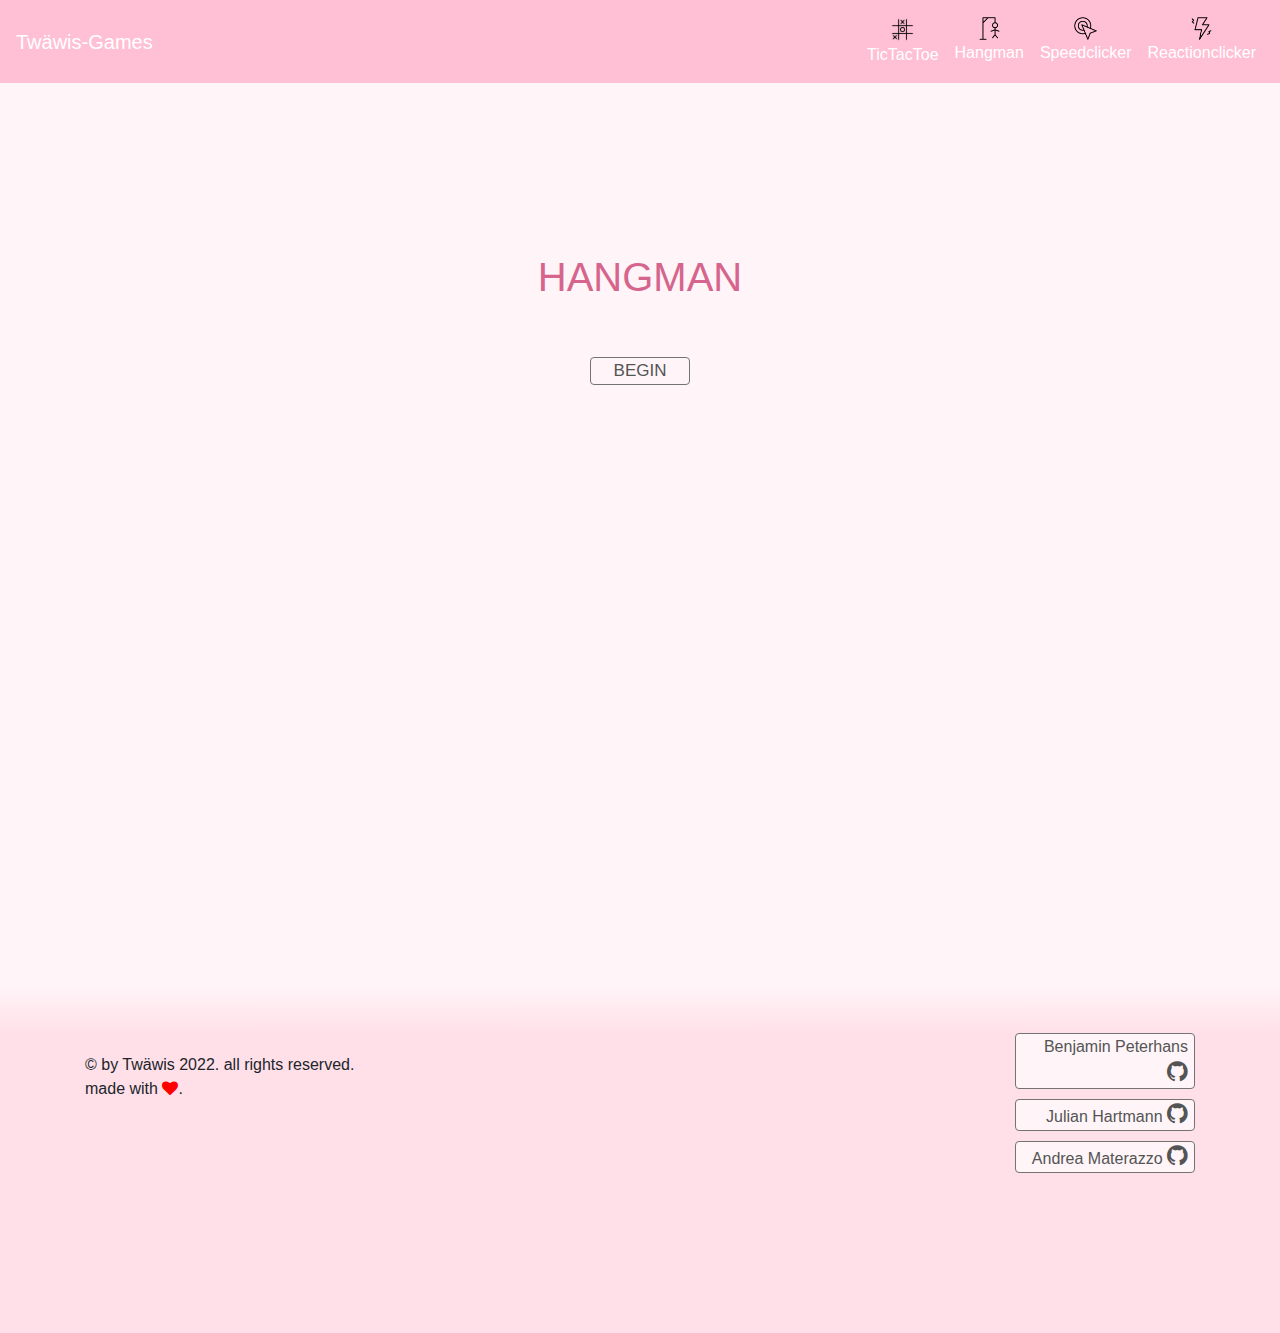
<file: Views/hangman.html>
<!DOCTYPE html>
<html lang="en">

<!-- head section starts -->

<head>
    <title>Twäwis-Games - Hangman</title>
    <meta charset="utf-8">
    <meta name="viewport" content="width=device-width, initial-scale=1.0">
    
    <link rel="stylesheet" href="https://cdnjs.cloudflare.com/ajax/libs/font-awesome/4.7.0/css/font-awesome.min.css">

    <link rel="stylesheet" href="../Contents/Bootstrap/bootstrap.min.css">
    <link rel="stylesheet" href="../Contents/style.css">
    <link rel="stylesheet" href="../Contents/hangman.css">
</head>
<!-- head section ends -->

<!-- body section starts -->

<body>

    <!-- nav section starts -->
    <nav class="navbar navbar-expand-md navbar-dark">
        <a class="navbar-brand menuitem" href="../index.html">Twäwis-Games</a>
        <button class="navbar-toggler" type="button" data-toggle="collapse" data-target="#collapsibleNavbar">
            <span class="navbar-toggler-icon"></span>
        </button>
        <div class="collapse navbar-collapse" id="collapsibleNavbar">
            <ul class="navbar-nav ml-auto">
                <li class="nav-item">
                    <a href="tictactoe.html" class="nav-link text-white menuitem">
                        <img src="../Images/tictactoe.png" alt="TicTacToe Icon" width="27px">
                        <br>
                        TicTacToe
                    </a>
                </li>
                <li class="nav-item">
                    <a href="hangman.html" class="nav-link text-white menuitem">
                        <img src="../Images/hangman.png" alt="Hangman Icon" width="25px">
                        <br>
                        Hangman
                    </a>
                </li>
                <li class="nav-item">
                    <a href="speedclicker.html" class="nav-link text-white menuitem">
                        <img src="../Images/speedclicker.png" alt="Speedclicker Icon" width="25px">
                        <br>
                        Speedclicker
                    </a>
                </li>
                <li class="nav-item">
                    <a href="reactionclicker.html" class="nav-link text-white menuitem">
                        <img src="../Images/reactionclicker.png" alt="Reactionclicker Icon" width="25px">
                        <br>
                        Reactionclicker
                    </a>
                </li>
            </ul>
        </div>
    </nav>
    <!-- nav section ends -->

    <!-- grid section starts -->
    <div class="grid">

        <!-- main section starts -->
        <main>
            <div class="container main">
                <section id="gameContent">
                </section>
            </div>
        </main>
        <!-- main section ends -->

        <div id="gradient"></div>

        <!-- footer section starts -->
        <footer>
            <div class="container footer footergrid">
                <button onclick="topFunction()" id="goTopBtn" title="Go to top">&#x21be</button>
                <div style="margin-top:20px;" id="copyright" class="footercontent">
                    <p>
                        <span>&#169;</span> by Twäwis 2022. all rights reserved.<br>made with <i class="fa fa-heart"
                            style="color:red"></i>.
                    </p>
                </div>
                <div id="links" class="footercontent">
                    <div id="buttons">
                        <button class="buttonlink" id="benjy">Benjamin Peterhans <i class="fa fa-github" style="font-size:24px"></i></button>
                        <br>
                        <button class="buttonlink" id="ju">Julian Hartmann <i class="fa fa-github" style="font-size:24px"></i></button>
                        <br>
                        <button class="buttonlink" id="andrus">Andrea Materazzo <i class="fa fa-github" style="font-size:24px"></i></button>
                    </div>
                </div>
            </div>
        </footer>
        <!-- main section ends -->

    </div>
    <!-- grid section ends -->

    <!-- script section starts -->
    <script src="../Scripts/jQuery/jquery-3.6.1.min.js"></script>
    <script src="../Scripts/Popper/popper.min.js"></script>
    <script src="../Scripts/Bootstrap/bootstrap.bundle.min.js"></script>
    <script src="../Scripts/goTopBtn.js"></script>
    <script src="../Scripts/hangman.js"></script>
    <script src="../Scripts/navigation.js"></script>
    <script src="../Scripts/gitbtn.js"></script>
    <!-- script section ends -->

</body>
<!-- main section ends -->

</html>
</file>
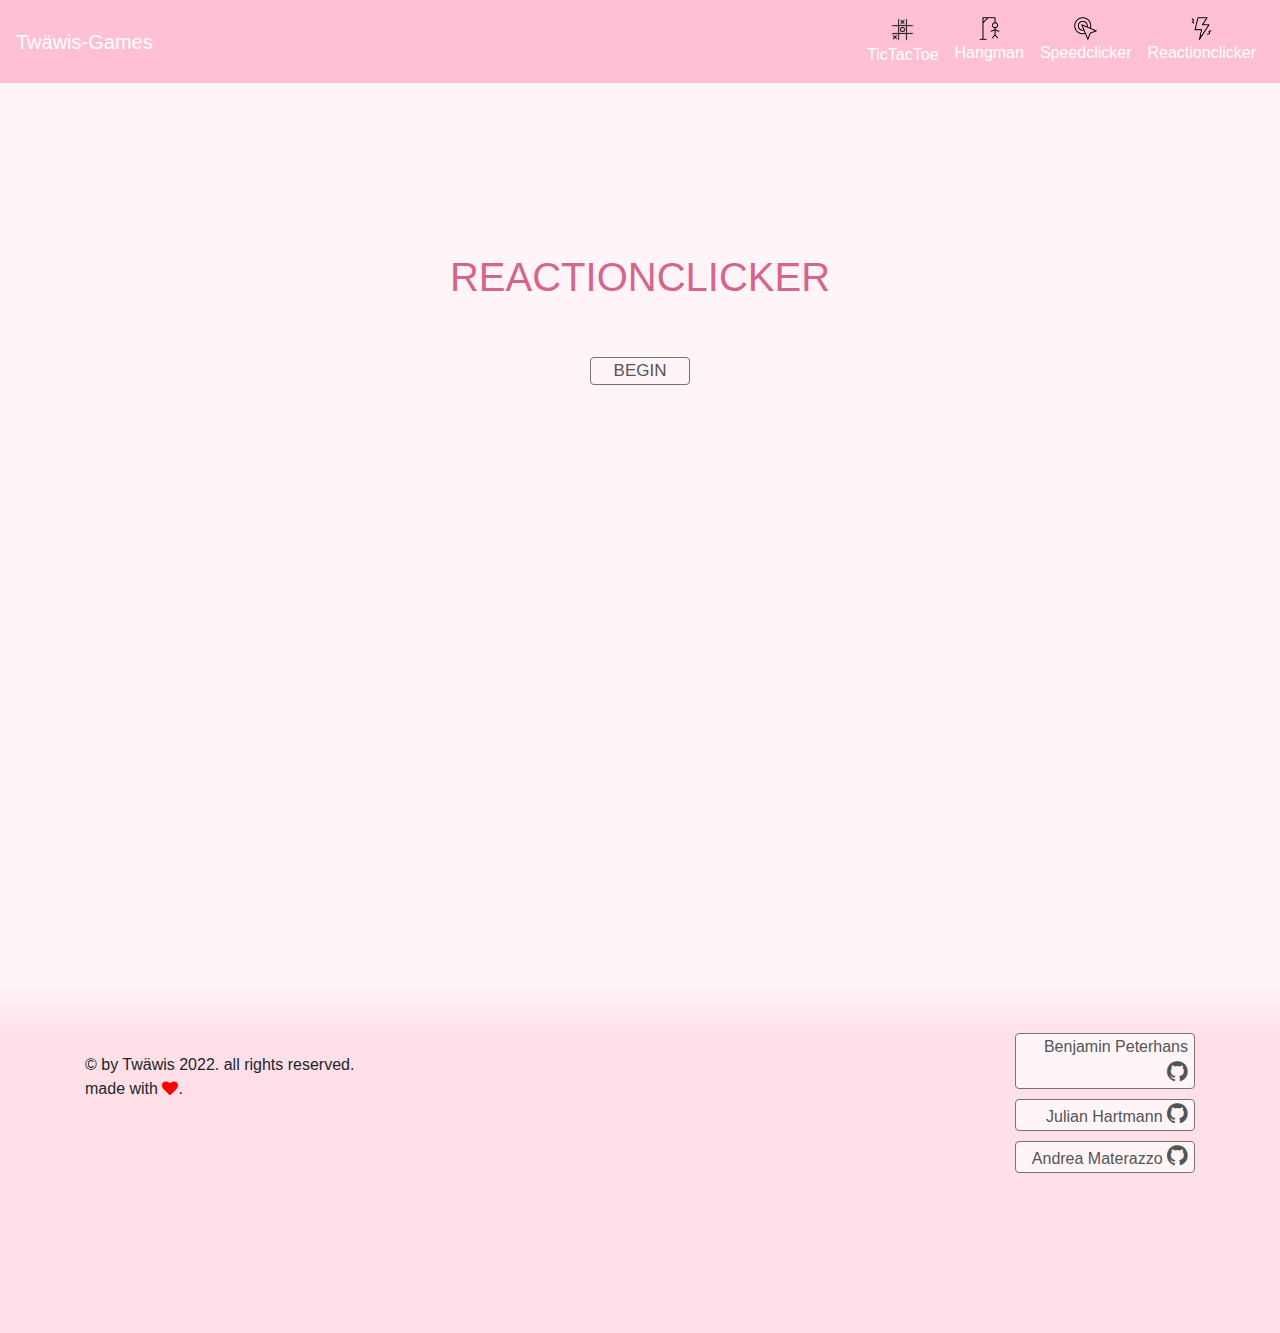
<file: Views/reactionclicker.html>
<!DOCTYPE html>
<html lang="en">

<!-- head section starts -->

<head>
    <title>Twäwis-Games - Reactionclicker</title>
    <meta charset="utf-8">
    <meta name="viewport" content="width=device-width, initial-scale=1.0">

    <link rel="stylesheet" href="https://cdnjs.cloudflare.com/ajax/libs/font-awesome/4.7.0/css/font-awesome.min.css">

    <link rel="stylesheet" href="../Contents/Bootstrap/bootstrap.min.css">
    <link rel="stylesheet" href="../Contents/style.css">
    <link rel="stylesheet" href="../Contents/reactionclicker.css">
</head>
<!-- head section ends -->

<!-- body section starts -->

<body>

    <!-- nav section starts -->
    <nav class="navbar navbar-expand-md navbar-dark">
        <a class="navbar-brand menuitem" href="../index.html">Twäwis-Games</a>
        <button class="navbar-toggler" type="button" data-toggle="collapse" data-target="#collapsibleNavbar">
            <span class="navbar-toggler-icon"></span>
        </button>
        <div class="collapse navbar-collapse" id="collapsibleNavbar">
            <ul class="navbar-nav ml-auto">
                <li class="nav-item">
                    <a href="tictactoe.html" class="nav-link text-white menuitem">
                        <img src="../Images/tictactoe.png" alt="TicTacToe Icon" width="27px">
                        <br>
                        TicTacToe
                    </a>
                </li>
                <li class="nav-item">
                    <a href="hangman.html" class="nav-link text-white menuitem">
                        <img src="../Images/hangman.png" alt="Hangman Icon" width="25px">
                        <br>
                        Hangman
                    </a>
                </li>
                <li class="nav-item">
                    <a href="speedclicker.html" class="nav-link text-white menuitem">
                        <img src="../Images/speedclicker.png" alt="Speedclicker Icon" width="25px">
                        <br>
                        Speedclicker
                    </a>
                </li>
                <li class="nav-item">
                    <a href="reactionclicker.html" class="nav-link text-white menuitem">
                        <img src="../Images/reactionclicker.png" alt="Reactionclicker Icon" width="25px">
                        <br>
                        Reactionclicker
                    </a>
                </li>
            </ul>
        </div>
    </nav>
    <!-- nav section ends -->

    <!-- grid section starts -->
    <div class="grid">

        <!-- main section starts -->
        <main>
            <div class="container main">
                <section id="gameContent">
                </section>
            </div>
        </main>
        <!-- main section ends -->

        <div id="gradient"></div>

        <!-- footer section starts -->
        <footer>
            <div class="container footer footergrid">
                <button onclick="topFunction()" id="goTopBtn" title="Go to top">&#x21be</button>
                <div style="margin-top:20px;" id="copyright" class="footercontent">
                    <p>
                        <span>&#169;</span> by Twäwis 2022. all rights reserved.<br>made with <i class="fa fa-heart"
                            style="color:red"></i>.
                    </p>
                </div>
                <div id="links" class="footercontent">
                    <div id="buttons">
                        <button class="buttonlink" id="benjy">Benjamin Peterhans <i class="fa fa-github" style="font-size:24px"></i></button>
                        <br>
                        <button class="buttonlink" id="ju">Julian Hartmann <i class="fa fa-github" style="font-size:24px"></i></button>
                        <br>
                        <button class="buttonlink" id="andrus">Andrea Materazzo <i class="fa fa-github" style="font-size:24px"></i></button>
                    </div>
                </div>
            </div>
        </footer>
        <!-- main section ends -->

    </div>
    <!-- grid section ends -->

    <!-- script section starts -->
    <script src="../Scripts/jQuery/jquery-3.6.1.min.js"></script>
    <script src="../Scripts/Popper/popper.min.js"></script>
    <script src="../Scripts/Bootstrap/bootstrap.bundle.min.js"></script>
    <script src="../Scripts/goTopBtn.js"></script>
    <script src="../Scripts/reactionclicker.js"></script>
    <script src="../Scripts/navigation.js"></script>
    <script src="../Scripts/gitbtn.js"></script>
    <!-- script section ends -->

</body>
<!-- main section ends -->

</html>
</file>
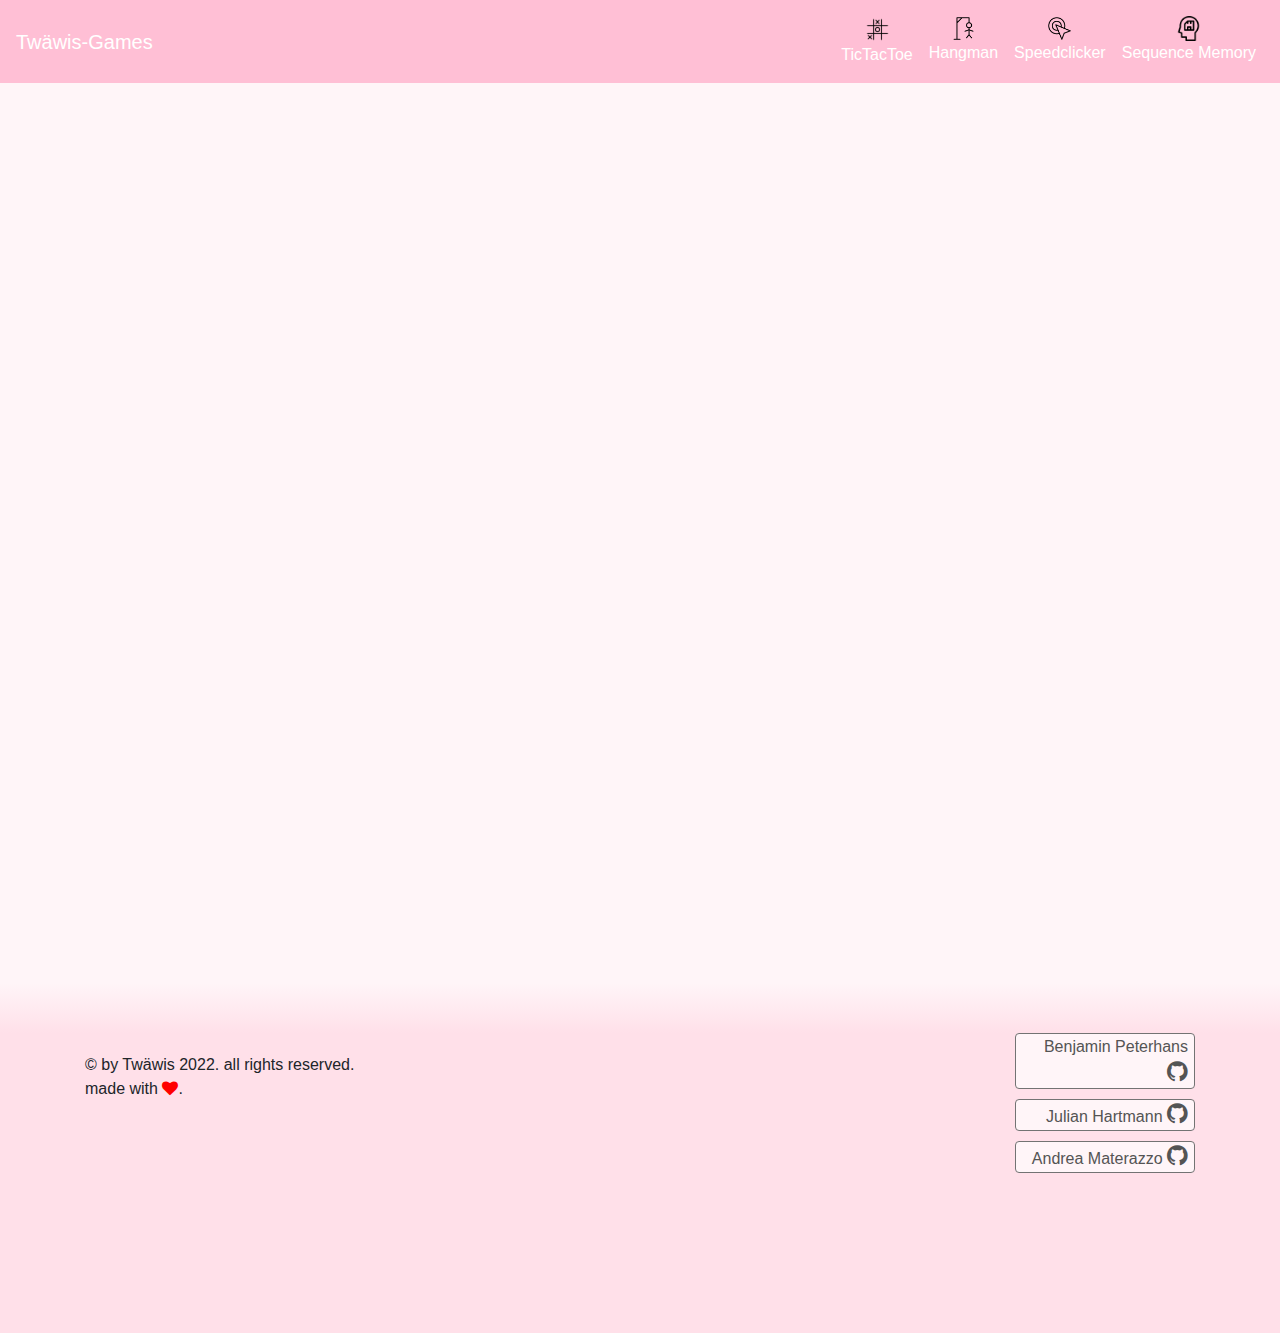
<file: Views/sequencememory.html>
<!DOCTYPE html>
<html lang="en">

<!-- head section starts -->

<head>
    <title>Twäwis-Games - Sequence Memory</title>
    <meta charset="utf-8">
    <meta name="viewport" content="width=device-width, initial-scale=1.0">
    <link rel="stylesheet" href="https://cdnjs.cloudflare.com/ajax/libs/font-awesome/4.7.0/css/font-awesome.min.css">
    <link rel="stylesheet" href="../Contents/Bootstrap/bootstrap.min.css">
    <link rel="stylesheet" href="../Contents/style.css">
</head>
<!-- head section ends -->

<!-- body section starts -->

<body>

    <!-- nav section starts -->
    <nav class="navbar navbar-expand-md navbar-dark">
        <a class="navbar-brand menuitem" href="../index.html">Twäwis-Games</a>
        <button class="navbar-toggler" type="button" data-toggle="collapse" data-target="#collapsibleNavbar">
            <span class="navbar-toggler-icon"></span>
        </button>
        <div class="collapse navbar-collapse" id="collapsibleNavbar">
            <ul class="navbar-nav ml-auto">
                <li class="nav-item">
                    <a href="tictactoe.html" class="nav-link text-white menuitem">
                        <img src="../Images/tictactoe.png" alt="TicTacToe Icon" width="27px">
                        <br>
                        TicTacToe
                    </a>
                </li>
                <li class="nav-item">
                    <a href="hangman.html" class="nav-link text-white menuitem">
                        <img src="../Images/hangman.png" alt="Hangman Icon" width="25px">
                        <br>
                        Hangman
                    </a>
                </li>
                <li class="nav-item">
                    <a href="speedclicker.html" class="nav-link text-white menuitem">
                        <img src="../Images/speedclicker.png" alt="TicTacToe Icon" width="25px">
                        <br>
                        Speedclicker
                    </a>
                </li>
                <li class="nav-item">
                    <a href="sequencememory.html" class="nav-link text-white menuitem">
                        <img src="../Images/sequencememory.png" alt="Hangman Icon" width="25px">
                        <br>
                        Sequence Memory
                    </a>
                </li>
            </ul>
        </div>
    </nav>
    <!-- nav section ends -->

    <!-- grid section starts -->
    <div class="grid">

        <!-- main section starts -->
        <main>
            <div class="container main">
                <section id="gameContent">
                </section>
            </div>
        </main>
        <!-- main section ends -->

        <div id="gradient"></div>

        <!-- footer section starts -->
        <footer>
            <div class="container footer footergrid">
                <button onclick="topFunction()" id="goTopBtn" title="Go to top">&#x21be</button>
                <div style="margin-top:20px;" id="copyright" class="footercontent">
                    <p>
                        <span>&#169;</span> by Twäwis 2022. all rights reserved.<br>made with <i class="fa fa-heart"
                            style="color:red"></i>.
                    </p>
                </div>
                <div id="links" class="footercontent">
                    <div id="buttons">
                        <button class="buttonlink">Benjamin Peterhans <i class="fa fa-github" style="font-size:24px"></i></button>
                        <br>
                        <button class="buttonlink">Julian Hartmann <i class="fa fa-github" style="font-size:24px"></i></button>
                        <br>
                        <button class="buttonlink">Andrea Materazzo <i class="fa fa-github" style="font-size:24px"></i></button>
                    </div>
                </div>
            </div>
        </footer>
        <!-- main section ends -->

    </div>
    <!-- grid section ends -->

    <!-- script section starts -->
    <script src="../jQuery/jquery.slim.min.js"></script>
    <script src="../jQuery/jquery-3.6.1.min.js"></script>
    <script src="../Scripts/Bootstrap/popper.min.js"></script>
    <script src="../Scripts/Bootstrap/bootstrap.bundle.min.js"></script>
    <script src="../Scripts/goTopBtn.js"></script>
    <!-- script section ends -->

</body>
<!-- main section ends -->

</html>
</file>
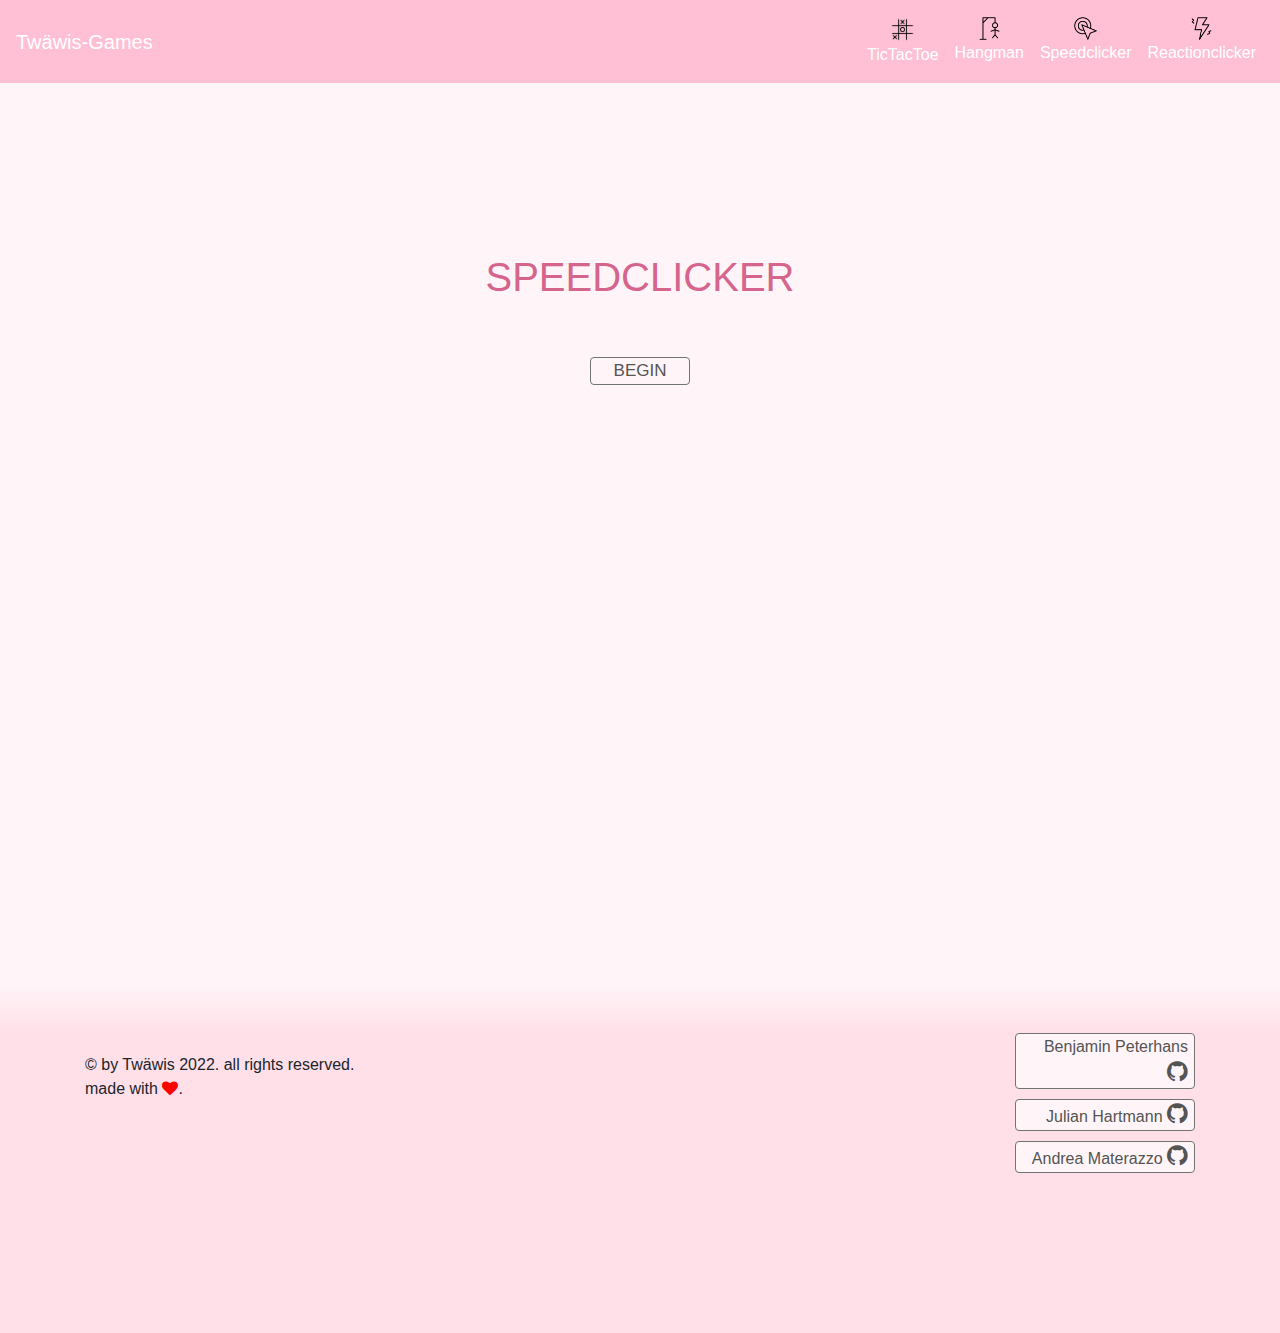
<file: Views/speedclicker.html>
<!DOCTYPE html>
<html lang="en">

<!-- head section starts -->

<head>
    <title>Twäwis-Games - Speedclicker</title>
    <meta charset="utf-8">
    <meta name="viewport" content="width=device-width, initial-scale=1.0">
    
    <link rel="stylesheet" href="https://cdnjs.cloudflare.com/ajax/libs/font-awesome/4.7.0/css/font-awesome.min.css">

    <link rel="stylesheet" href="../Contents/Bootstrap/bootstrap.min.css">
    <link rel="stylesheet" href="../Contents/style.css">
    <link rel="stylesheet" href="../Contents/speedclicker.css">
</head>
<!-- head section ends -->

<!-- body section starts -->

<body>

    <!-- nav section starts -->
    <nav class="navbar navbar-expand-md navbar-dark">
        <a class="navbar-brand menuitem" href="../index.html">Twäwis-Games</a>
        <button class="navbar-toggler" type="button" data-toggle="collapse" data-target="#collapsibleNavbar">
            <span class="navbar-toggler-icon"></span>
        </button>
        <div class="collapse navbar-collapse" id="collapsibleNavbar">
            <ul class="navbar-nav ml-auto">
                <li class="nav-item">
                    <a href="tictactoe.html" class="nav-link text-white menuitem">
                        <img src="../Images/tictactoe.png" alt="TicTacToe Icon" width="27px">
                        <br>
                        TicTacToe
                    </a>
                </li>
                <li class="nav-item">
                    <a href="hangman.html" class="nav-link text-white menuitem">
                        <img src="../Images/hangman.png" alt="Hangman Icon" width="25px">
                        <br>
                        Hangman
                    </a>
                </li>
                <li class="nav-item">
                    <a href="speedclicker.html" class="nav-link text-white menuitem">
                        <img src="../Images/speedclicker.png" alt="Speedclicker Icon" width="25px">
                        <br>
                        Speedclicker
                    </a>
                </li>
                <li class="nav-item">
                    <a href="reactionclicker.html" class="nav-link text-white menuitem">
                        <img src="../Images/reactionclicker.png" alt="ReactionclickerIcon" width="25px">
                        <br>
                        Reactionclicker
                    </a>
                </li>
            </ul>
        </div>
    </nav>
    <!-- nav section ends -->

    <!-- grid section starts -->
    <div class="grid">

        <!-- main section starts -->
        <main>
            <div class="container main">
                <section id="gameContent">
                    
                </section>
            </div>
        </main>
        <!-- main section ends -->

        <div id="gradient"></div>

        <!-- footer section starts -->
        <footer>
            <div class="container footer footergrid">
                <button onclick="topFunction()" id="goTopBtn" title="Go to top">&#x21be</button>
                <div style="margin-top:20px;" id="copyright" class="footercontent">
                    <p>
                        <span>&#169;</span> by Twäwis 2022. all rights reserved.<br>made with <i class="fa fa-heart"
                            style="color:red"></i>.
                    </p>
                </div>
                <div id="links" class="footercontent">
                    <div id="buttons">
                        <button class="buttonlink" id="benjy">Benjamin Peterhans <i class="fa fa-github" style="font-size:24px"></i></button>
                        <br>
                        <button class="buttonlink" id="ju">Julian Hartmann <i class="fa fa-github" style="font-size:24px"></i></button>
                        <br>
                        <button class="buttonlink" id="andrus">Andrea Materazzo <i class="fa fa-github" style="font-size:24px"></i></button>
                    </div>
                </div>
            </div>
        </footer>
        <!-- main section ends -->

    </div>
    <!-- grid section ends -->

    <!-- script section starts -->
    <script src="../Scripts/jQuery/jquery-3.6.1.min.js"></script>
    <script src="../Scripts/Popper/popper.min.js"></script>
    <script src="../Scripts/Bootstrap/bootstrap.bundle.min.js"></script>
    <script src="../Scripts/goTopBtn.js"></script>
    <script src="../Scripts/speedclicker.js"></script>
    <script src="../Scripts/navigation.js"></script>
    <script src="../Scripts/gitbtn.js"></script>
    <!-- script section ends -->

</body>
<!-- main section ends -->

</html>
</file>
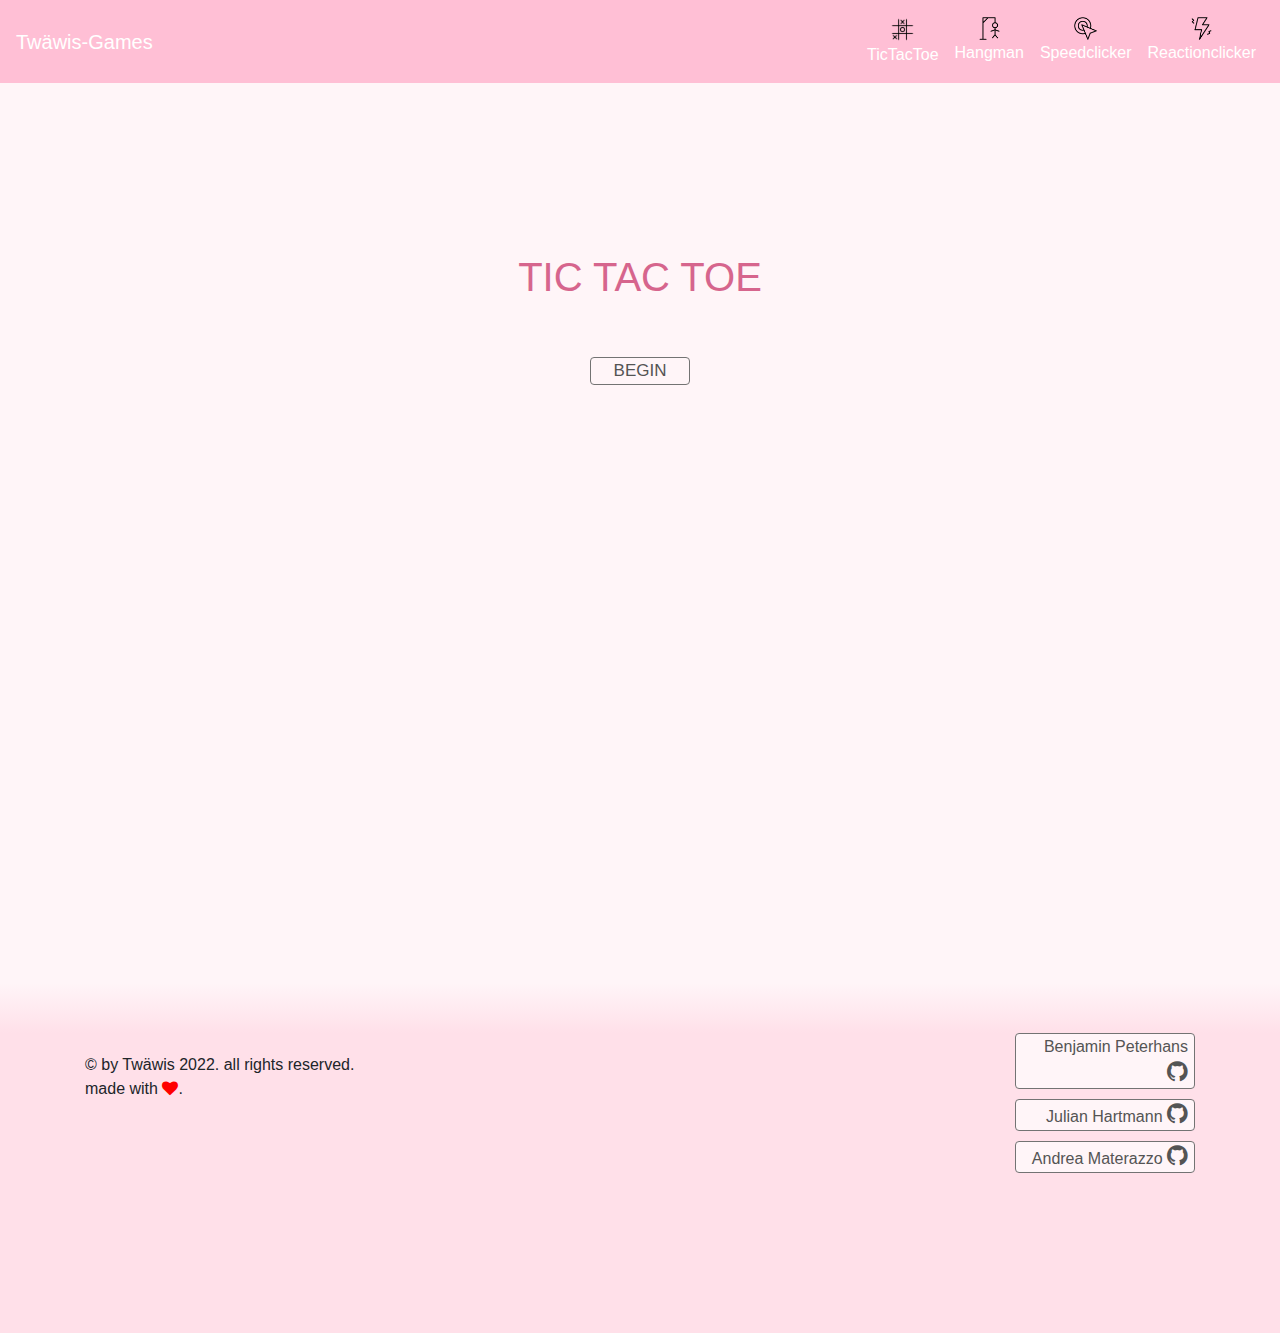
<file: Views/tictactoe.html>
<!DOCTYPE html>
<html lang="en">

<!-- head section starts -->

<head>
    <title>Twäwis-Games - TicTacToe</title>
    <meta charset="utf-8">
    <meta name="viewport" content="width=device-width, initial-scale=1.0">
    
    <link rel="stylesheet" href="https://cdnjs.cloudflare.com/ajax/libs/font-awesome/4.7.0/css/font-awesome.min.css">

    <link rel="stylesheet" href="../Contents/Bootstrap/bootstrap.min.css">
    <link rel="stylesheet" href="../Contents/style.css">
    <link rel="stylesheet" href="../Contents/tictactoe.css">
</head>
<!-- head section ends -->

<!-- body section starts -->

<body>

    <!-- nav section starts -->
    <nav class="navbar navbar-expand-md navbar-dark">
        <a class="navbar-brand menuitem" href="../index.html">Twäwis-Games</a>
        <button class="navbar-toggler" type="button" data-toggle="collapse" data-target="#collapsibleNavbar">
            <span class="navbar-toggler-icon"></span>
        </button>
        <div class="collapse navbar-collapse" id="collapsibleNavbar">
            <ul class="navbar-nav ml-auto">
                <li class="nav-item">
                    <a href="tictactoe.html" class="nav-link text-white menuitem">
                        <img src="../Images/tictactoe.png" alt="TicTacToe Icon" width="27px">
                        <br>
                        TicTacToe
                    </a>
                </li>
                <li class="nav-item">
                    <a href="hangman.html" class="nav-link text-white menuitem">
                        <img src="../Images/hangman.png" alt="Hangman Icon" width="25px">
                        <br>
                        Hangman
                    </a>
                </li>
                <li class="nav-item">
                    <a href="speedclicker.html" class="nav-link text-white menuitem">
                        <img src="../Images/speedclicker.png" alt="Speedclicker Icon" width="25px">
                        <br>
                        Speedclicker
                    </a>
                </li>
                <li class="nav-item">
                    <a href="reactionclicker.html" class="nav-link text-white menuitem">
                        <img src="../Images/reactionclicker.png" alt="Reactionclicker Icon" width="25px">
                        <br>
                        Reactionclicker
                    </a>
                </li>
            </ul>
        </div>
    </nav>
    <!-- nav section ends -->

    <!-- grid section starts -->
    <div class="grid">

        <!-- main section starts -->
        <main>
            <div class="container main">
                <section id="gameContent">
                </section>
            </div>
        </main>
        <!-- main section ends -->

        <div id="gradient"></div>

        <!-- footer section starts -->
        <footer>
            <div class="container footer footergrid">
                <button onclick="topFunction()" id="goTopBtn" title="Go to top">&#x21be</button>
                <div style="margin-top:20px;" id="copyright" class="footercontent">
                    <p>
                        <span>&#169;</span> by Twäwis 2022. all rights reserved.<br>made with <i class="fa fa-heart"
                            style="color:red"></i>.
                    </p>
                </div>
                <div id="links" class="footercontent">
                    <div id="buttons">
                        <button class="buttonlink" id="benjy">Benjamin Peterhans <i class="fa fa-github" style="font-size:24px"></i></button>
                        <br>
                        <button class="buttonlink" id="ju">Julian Hartmann <i class="fa fa-github" style="font-size:24px"></i></button>
                        <br>
                        <button class="buttonlink" id="andrus">Andrea Materazzo <i class="fa fa-github" style="font-size:24px"></i></button>
                    </div>
                </div>
            </div>
        </footer>
        <!-- main section ends -->

    </div>
    <!-- grid section ends -->

    <!-- script section starts -->
    <script src="../Scripts/jQuery/jquery-3.6.1.min.js"></script>
    <script src="../Scripts/Popper/popper.min.js"></script>
    <script src="../Scripts/Bootstrap/bootstrap.bundle.min.js"></script>
    <script src="../Scripts/goTopBtn.js"></script>
    <script src="../Scripts/tictactoe.js"></script>
    <script src="../Scripts/navigation.js"></script>
    <script src="../Scripts/gitbtn.js"></script>
    <!-- script section ends -->

</body>
<!-- main section ends -->

</html>
</file>
<file: Contents/style.css>
html {
    scroll-behavior: smooth;
    position: relative;
    min-height: 100%;
    background-color: #ffe0e9;
}

.grid {
    display: grid;
    height: 100%;
    grid-template-rows: 1fr 50px 300px;
    margin: 0%;
    padding: 0%;
}

nav, main {
    -webkit-user-select: none;
    -moz-user-select: none;
    -ms-user-select: none;
    user-select: none;
}

nav {
    background-color: #ffbfd5;
}

.menuitem {
    text-align: center;
}

body {
    background-color: #fff5f8;
}

main {
    grid-row: 1/2;
    background-color: #fff5f8;
}

.main {
    text-align: left;
    padding-top: 5%;
    padding-bottom: 5%;
    min-height: 100vh;
}

#gradient {
    grid-row: 2/3;
    background-image: linear-gradient(#fff5f8, #ffe0e9)
}

footer {
    grid-row: 3/4;
    background-color: #ffe0e9;
    bottom: 0;
}

#goTopBtn {
    display: none;
    position: fixed;
    width: 50px;
    height: 50px;
    bottom: 20px;
    right: 30px;
    z-index: 99;
    font-size: 18px;
    border: none;
    outline: none;
    background-color: #eb8faf;
    color: white;
    cursor: pointer;
    padding: 15px;
    border-radius: 50%;
    transition: 0.7s;
}

.footer {
    display: flex;
}

#copyright {
    width: 50%;
    text-align: left;
}

#links {
    width: 50%;
    text-align: right;
}

.buttonlink {
    cursor: pointer;
    border: solid 1px #737373;
    background-color: #fff5f8;
    border-radius: 4px;
    color: #545454;
    transition: 0.1s;
    margin-bottom: 10px;
    width: 180px;
    text-align: right;
}

.buttonlink:hover {
    transform: scale(1.02);
    transition: 0.05s;
}

@media screen and (max-width: 615px) {
    .footer {
        display: block;
    }

    #copyright{
        font-size: 12px;
        text-align: center;
        width: 100%;
    }

    #links{
        width: 100%;
        text-align: center;
    }

    .buttonlink {
        font-size: 12px;
        margin-bottom: 5px;
        width: 150px;
    }
}
</file>
<file: Contents/hangman.css>
canvas {
    text-align: center;
    border: solid 1px #737373;
    border-radius: 5px;
    padding: 20px;
}

input[type=text] {
    color: #737373;
    background-color: #ffe0e9;
    width: 5%;
    text-align: center;
    margin: 5px;
    border-radius: 5px;
}

#solution {
    display: block;
    list-style: none;
    padding: 0;
}

#container,
#placeholder {
    text-align: center;
}

#gameContent {
    margin: auto;
    position: relative;
    overflow: hidden;
}

#gameTitle {
    margin-top: 100px;
    margin-bottom: 50px;
    text-align: center;
    font-size: 40px;
    color: #d6658d;
}

.button {
    font-size: 17px;
    width: 100px;
    margin: auto;
    cursor: pointer;
    border: solid 1px #737373;
    background-color: #fff5f8;
    border-radius: 4px;
    text-align: center;
    color: #545454;
    margin-bottom: 50px;
    transition: 1s;
}

.button:hover {
    background-color: #ffe0e9;
    transition: 0.5s;
}

#replay {
    margin-top: 20px;
    text-align: center;
}

#placeholder {
    text-align: center;
    padding: 10px;
    float: left;
    position: relative;
    left: 50%;
}

#input {
    margin-top: 50px;
    text-align: center;
}

#clueholder {
    margin-top: 100px;
    text-align: center;
}

#guesses {
    text-align: center;
}

#feedback {
    margin-top: 50px;
    font-size: 34px;
    text-align: center;
    color: #d17192;
}

.tile {
    height: 30px;
    width: 30px;
    float: left;
    position: relative;
    left: -50%;
    margin-right: 10px;
    margin-bottom: 10px;
    background-color: #eb8faf;
    text-align: center;
    color: #fff;
}

#finalMessage {
    text-align: center;
    font-size: 40px;
    color: #d6658d;
    width: 90%;
    margin: auto;
    margin-top: 100px;
}

/*handy*/
@media screen and (max-width: 615px) { 
    .tile {
        width: 20px;
        height: 20px;
        margin-right: 5px;
        font-size: 12px;
    }

    input[type=text] {
        width: 50px;
    }
}
</file>
<file: Contents/reactionclicker.css>
#gameContent {
    margin: auto;
    width: 500px;
    height: 500px;
    border-radius: 10px;
}

#game {
    height: 100%;
    position: relative;
    overflow: hidden;
    border: solid 1px #737373;
    border-radius: 10px;
}

.gameText {
    color: white;
    text-align: center;
}

.gameUnderText {
    color: white;
    text-align: center;
}

.images {
    width: 64px;
    display: block;
    margin-left: auto;
    margin-right: auto;
    margin-bottom: 30px;
    animation: pulse 2s ease infinite;
}

#game > * {
    width: 100%;
    height: 100%;
    display: flex;
    justify-content: center;
    align-items: center;
}

.line {
    width: 200px;
    height: 1px;
    border: 1px solid White;
    margin-bottom: 10px;
}

#gameTitle {
    margin-top: 100px;
    margin-bottom: 50px;
    text-align: center;
    font-size: 40px;
    color: #d6658d;
}

.button {
    font-size: 17px;
    width: 100px;
    margin: auto;
    cursor: pointer;
    border: solid 1px #737373;
    background-color: #fff5f8;
    border-radius: 4px;
    text-align: center;
    color: #545454;
    margin-bottom: 50px;
    transition: 1s;
}

.button:hover {
    background-color: #ffe0e9;
    transition: 0.5s;
}

/* Creating th heartbeat effect */
@keyframes pulse {
    0% {
        transform: scale(1);
    }

    50% {
        transform: scale(1.2);
    }

    100% {
        transform: scale(1);
    }
}

/*phone*/
@media screen and (max-width: 615px) { 
    #gameContent {
        width: 300px;
        height: 300px;
    }

    .gameText {
        font-size: 25px;
    }
    
    .gameUnderText {
        font-size: smaller;
    }

    .images {
        width: 40px;
    }
}
</file>
<file: Contents/speedclicker.css>
#gameContent {
    text-align: center;
    margin: auto;
    width: 500px;
    height: 500px;
    border-radius: 10px;
}

#game, #start {
    height: 100%;
    position: relative;
    overflow: hidden;
    border: solid 1px #737373;
    border-radius: 10px;
    color: white;
    margin-bottom: 5%;
    justify-content: center;
    align-items: center;
    display: flex;

}

#finishFlag {
    padding: 35px;
}

#gameTitle {
    margin-top: 100px;
    margin-bottom: 50px;
    text-align: center;
    font-size: 40px;
    color: #d6658d;
}

.button {
    font-size: 17px;
    width: 100px;
    margin: auto;
    cursor: pointer;
    border: solid 1px #737373;
    background-color: #fff5f8;
    border-radius: 4px;
    text-align: center;
    color: #545454;
    transition: 1s;
}

.button:hover {
    background-color: #ffe0e9;
    transition: 0.5s;
}

@media screen and (max-width: 615px) { 
    #gameContent {
        width: 300px;
        height: 300px;
    }
}
</file>
<file: Contents/tictactoe.css>
#gameContent table {
    margin: 0 auto;
    border: 2px solid black;
    table-layout: fixed;
    width: 500px;
    height: 500px;
    table-layout: fixed;
    text-align: center;
    box-shadow: 10px 5px 60px grey;
}

#gameContent td {
    border: 2px solid black;
    height: 33.3%;
    width: 33.3%;
}

table img {
    width: 64px;
}

#gameTitle {
    margin-top: 100px;
    margin-bottom: 50px;
    text-align: center;
    font-size: 40px;
    color: #d6658d;
}

.button {
    font-size: 17px;
    width: 100px;
    margin: auto;
    cursor: pointer;
    border: solid 1px #737373;
    background-color: #fff5f8;
    border-radius: 4px;
    text-align: center;
    color: #545454;
    margin-bottom: 50px;
    transition: 1s;
}

.button:hover {
    background-color: #ffe0e9;
    transition: 0.5s;
}

#feedback {
    margin-top: 50px;
    font-size: 34px;
    text-align: center;
    color: #d17192;
}

/*Adjusting for mobile*/

@media screen and (max-width: 615px) {
    #gameContent {
        padding-top: 10%;
    }
    
    #gameContent table {
        width: 300px;
        height: 300px;
    }

    table img {
        width: 32px;
    }
}
</file>
